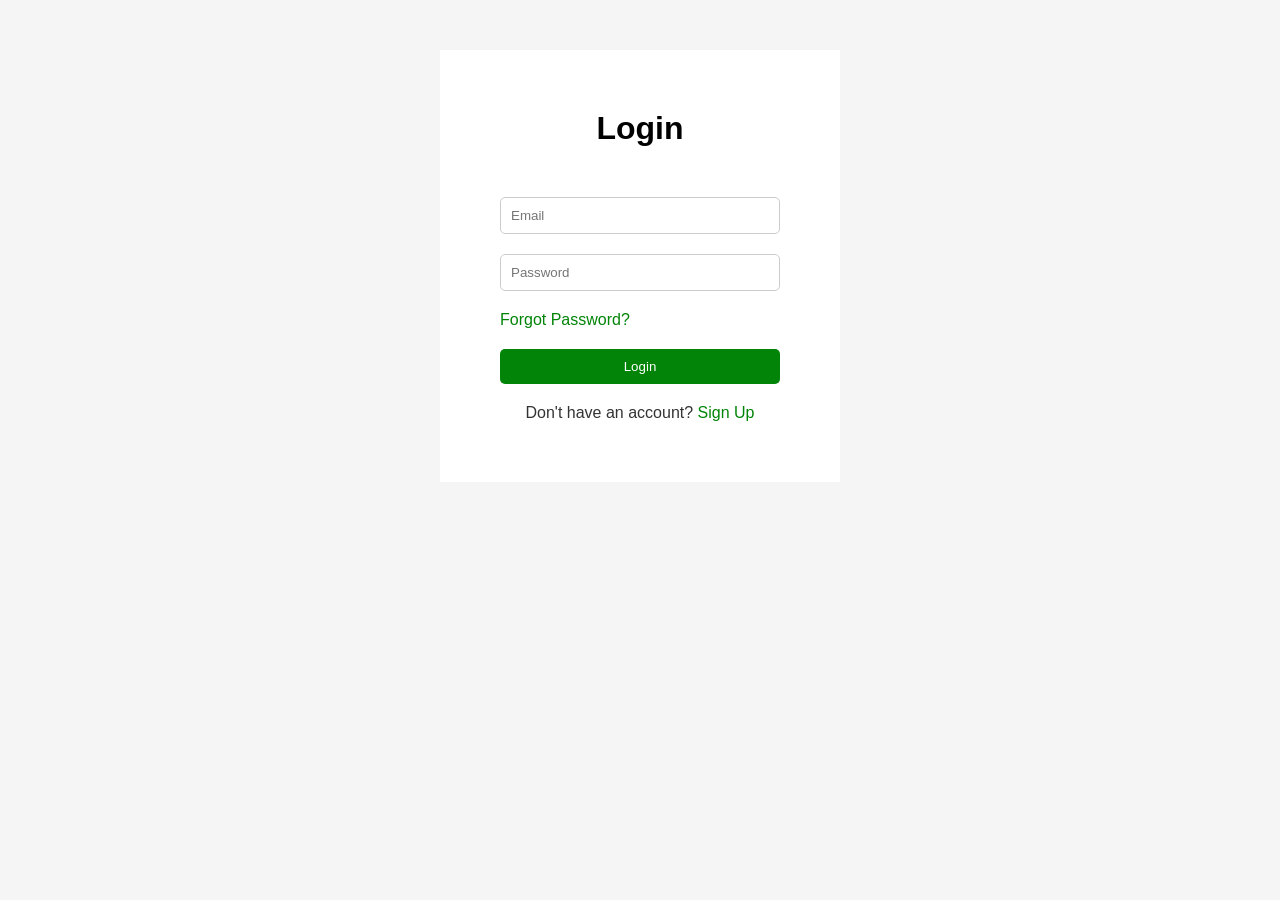
<file: index.html>
<!DOCTYPE html>
<html lang="en">
<head>
    <meta charset="UTF-8">
    <meta name="viewport" content="width=device-width, initial-scale=1.0">
    <title>From</title>

    <link rel="stylesheet" href="css/main.css">
</head>
<body>
    <div class="container">
        <form>
            <h1>Login</h1>

            <input type="email" placeholder="Email" required>
            <input type="password" placeholder="Password" required>

            <a class="form-link" href="#">Forgot Password?</a>

            <button type="submit">Login</button>

            <p>Don't have an account? <a href="login.html">Sign Up</a></p>
        </form>
    </div>
</body>
</html>
</file>
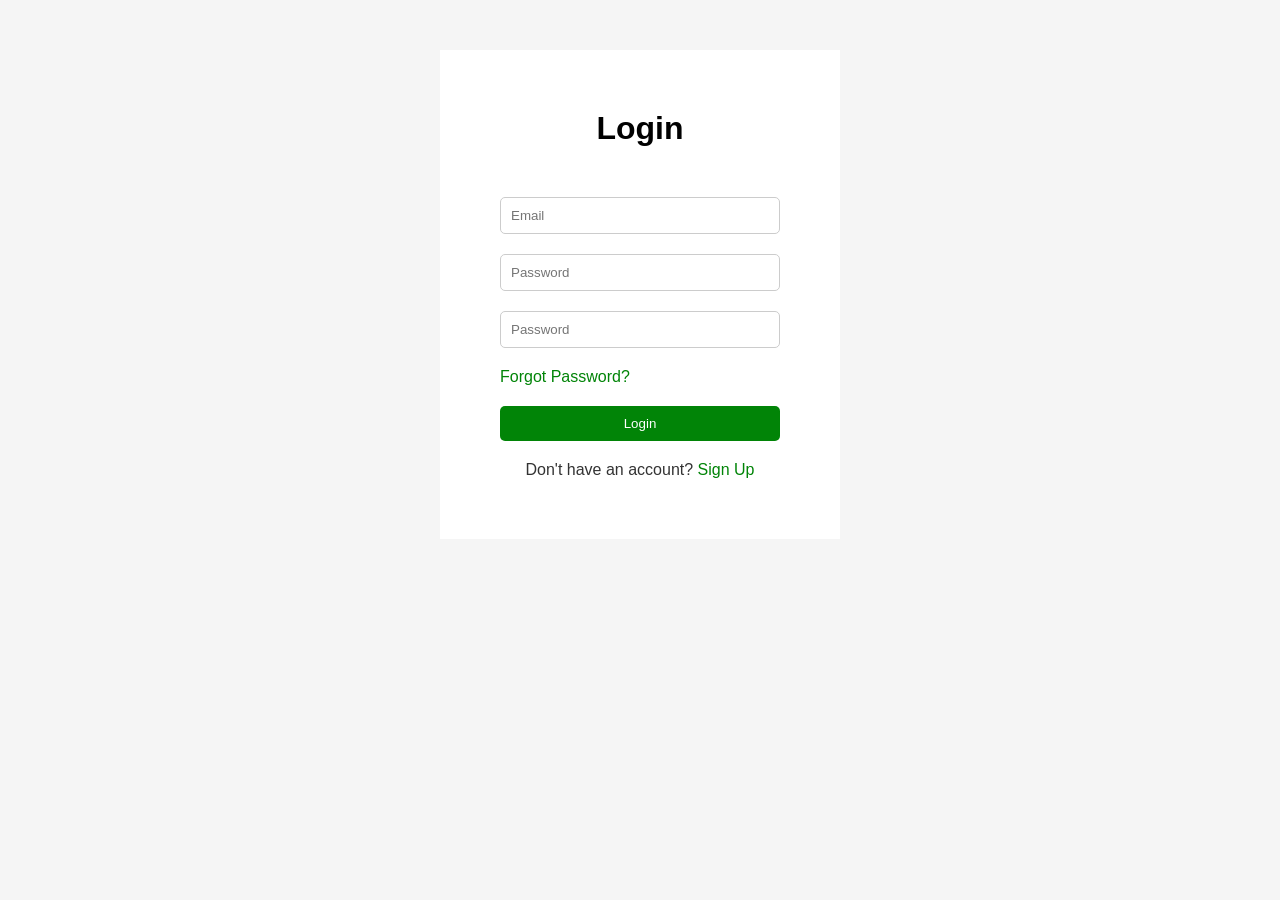
<file: login.html>
<!DOCTYPE html>
<html lang="en">
<head>
    <meta charset="UTF-8">
    <meta name="viewport" content="width=device-width, initial-scale=1.0">
    <title>Document</title>

    <!-- CSS -->
    <link rel="stylesheet" href="css/main.css">
</head>
<body>
    <div class="container">
        <form>
            <h1>Login</h1>

            <input type="email" placeholder="Email" required>
            <input type="password" placeholder="Password" required>
            <input type="password" placeholder="Password" required>

            <a class="form-link" href="#">Forgot Password?</a>

            <button type="submit">Login</button>

            <p>Don't have an account? <a href="index.html">Sign Up</a></p>
        </form>
    </div>
</body>
</html>
</file>
<file: css/main.css>
*{
    padding: 0;
    margin: 0;
    box-sizing: border-box;
}

body{
    font-family: 'Poppins', sans-serif;
    background: #f5f5f5;
}

.container{
    margin: 0 auto;
    max-width: 400px;
    background: #fff;
    padding: 30px;
    margin-top: 50px;
}

.container form{
    background: #fff;
    padding: 30px;
    border-radius: 10px;
}

.container form h1{
    text-align: center;
    margin-bottom: 50px;
}

.container form input{
    margin-bottom: 20px;
    padding: 10px;
    width: 100%;
    border: 1px solid #ccc;
    border-radius: 5px;
    outline: none;
}

.container form .form-link{
    display: block;
    text-align: left;
    margin-bottom: 20px;
    color: #018407;
    text-decoration: none;
}

.container form button{
    width: 100%;
    padding: 10px;
    background: #018407;
    color: #fff;
    border: none;
    border-radius: 5px;
    cursor: pointer;
    margin-bottom: 20px;
}

.container form p{
    text-align: center;
    color: #333;
}

.container form a{
    text-align: center;
    color: #018407;
    text-decoration: none;
    text-decoration: none;
}
</file>
